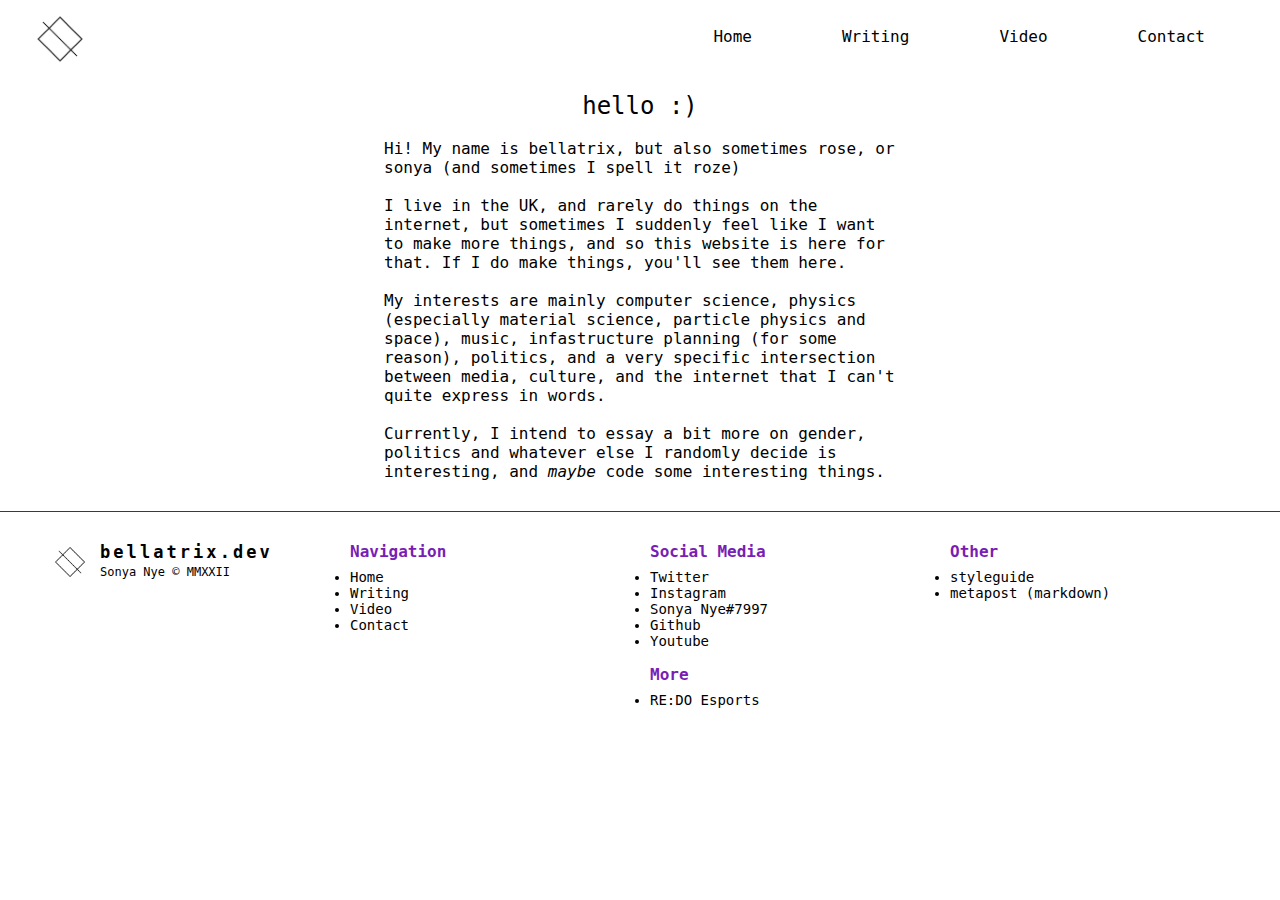
<file: index.html>
<!DOCTYPE html>
<html lang="en">

<head>
  <meta property="og:title" content="blltrx" />
  <meta property=”og:image” content=”/assets/things.png” />
  <meta property=”og:description” content=”home” />
  <meta charset="utf-8">
  <meta name="viewport" content="width=device-width" initial-scale=1.0>
  <title>Rose/Bellatrix</title>
  <link href="/style.css" rel="stylesheet"/>
  <link rel="icon" type="image/x-icon" href="/assets/Logo smol.png">
  <script src=/main.js defer></script>
</head>

<body>
  <script src = /template/header.js></script>
  <div class="center">
    <h1>hello :)</h1><br>
    <p>Hi! My name is bellatrix, but also sometimes rose, or sonya (and sometimes I spell it roze)</p><br>
    <p>I live in the UK, and rarely do things on the internet, but sometimes I suddenly feel like I want to make more things, and so this website is here for that. If I do make things, you'll see them here.</p><br>
    <p>My interests are mainly computer science, physics (especially material science, particle physics and space), music, infastructure planning (for some reason), politics, and a very specific intersection between media, culture, and the internet that I can't quite express in words.</p><br>
    <p>Currently, I intend to essay a bit more on gender, politics and whatever else I randomly decide is interesting, and <i>maybe</i> code some interesting things.</p>
  </div>
  <script src = "/template/footer.js"></script>
</body>

</html>
</file>
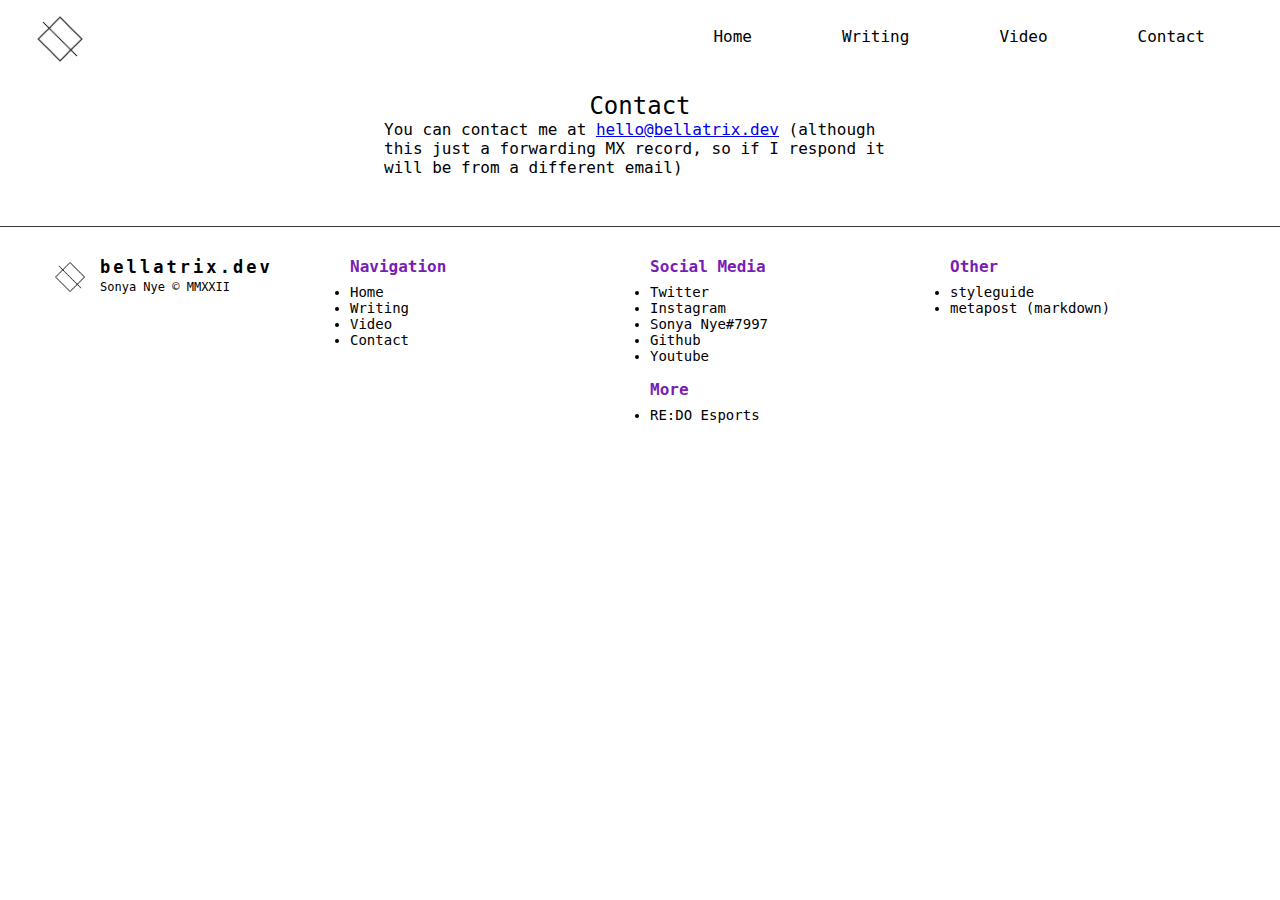
<file: c.html>
<!DOCTYPE html>
<html lang="en">

<head>
  <meta property="og:title" content="blltrx - Contact" />
  <meta property=”og:image” content=”/assets/things.png” />
  <meta property=”og:description” content="email me if you want" />
  <meta charset="utf-8">
  <meta name="viewport" content="width=device-width" initial-scale=1.0>
  <title>blltrx - Contact</title>
  <link href="/style.css" rel="stylesheet"/>
  <link rel="icon" type="image/x-icon" href="/assets/Logo smol.png">
  <script src=/main.js defer></script>
</head>

<body>
    <script src="/template/header.js"></script>

    <div class="center">
        <h1>Contact</h1>
        <p>You can contact me at <a href="mailto:hello@bellatrix.dev">hello@bellatrix.dev</a> (although this just a forwarding MX record, so if I respond it will be from a different email)</p><br>
    </div>

    <script src="/template/footer.js"></script>
</body>


</html>
</file>
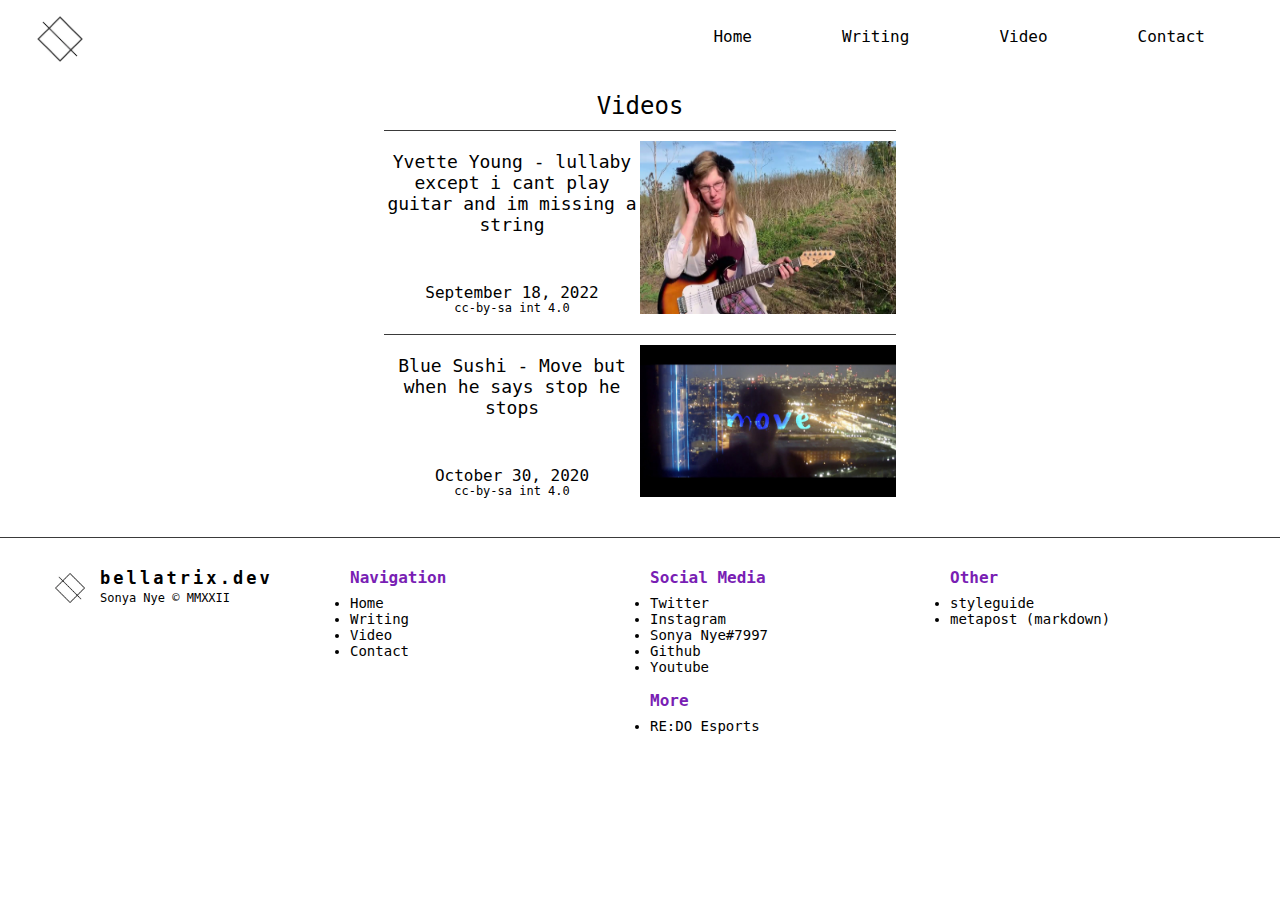
<file: v.html>
<!DOCTYPE html>
<html lang="en">

<head>
  <meta property="og:title" content="blltrx - Video" />
  <meta property=”og:image” content=”/assets/things.png” />
  <meta property=”og:description” content="video" />
  <meta charset="utf-8">
  <meta name="viewport" content="width=device-width" initial-scale=1.0>
  <title>blltrx - Video</title>
  <link href="/style.css" rel="stylesheet"/>
  <link rel="icon" type="image/x-icon" href="/assets/Logo smol.png">
  <script src=/main.js defer></script>
</head>

<body>
    <script src="/template/header.js"></script>

    <div class="center">
       <h1>Videos</h1>
       <p></p>

       <div class="wcontent"><a href="/v/1.html" class = "wcontent">
            <div class="row">
                <div class="column">
                    <h2>Yvette Young - lullaby except i cant play guitar and im missing a string</h2><br><br>
                    <p class="txtcenter">September 18, 2022</p>
                    <p class="copyright txtcenter">cc-by-sa int 4.0</p>
                </div>
                <div class="column">
                    <img src ="/assets/v1.jpg" alt="Yvette Young Lullaby (V1)" height="100%" width="100%"> <!--Thumbnail -->
                </div>
            </div>
        </a></div>

        <div class="wcontent">
        <a href="/v/4.html" class = "wcontent">
            <div class="row">
                <div class="column">
                    <h2>Blue Sushi - Move but when he says stop he stops</h2><br><br>
                    <p class="txtcenter">October 30, 2020</p>
                    <p class="copyright txtcenter">cc-by-sa int 4.0</p>
                </div>
                <div class="column">
                    <img src ="/assets/v4.jpg" alt="Blue Sushi (V4)" height="100%" width="100%"> <!--Thumbnail -->
                </div>
            </div>
        </a>
        </div>
    </div>
</div>

    <script src="/template/footer.js"></script>
</body>


</html>
</file>
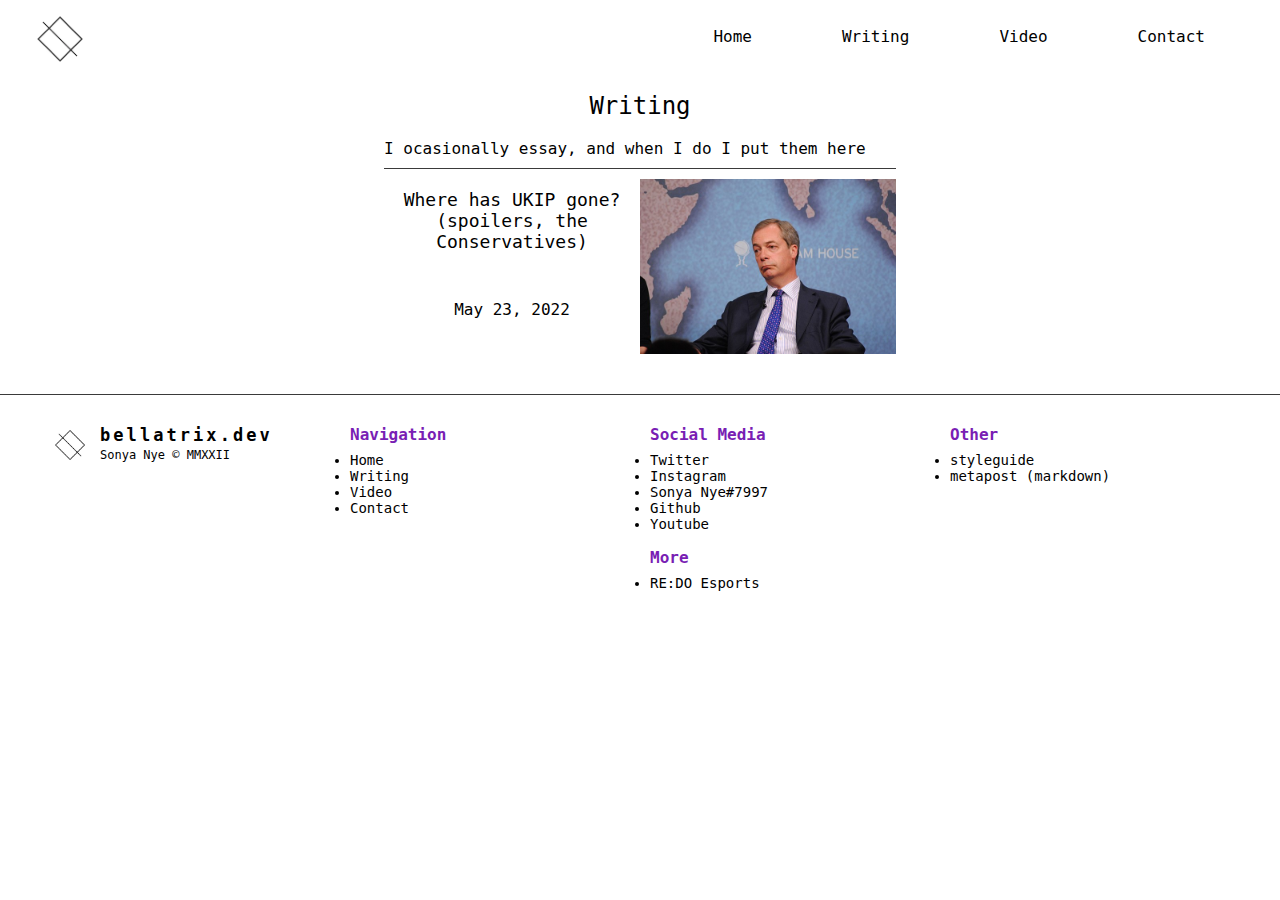
<file: w.html>
<!DOCTYPE html>
<html lang="en">

<head>
  <meta property="og:title" content="blltrx - Writing" />
  <meta property=”og:image” content=”/assets/things.png” />
  <meta property=”og:description” content=”sometimes I write” />
  <meta charset="utf-8">
  <meta name="viewport" content="width=device-width" initial-scale=1.0>
  <title>blltrx - Writing</title>
  <link href="/style.css" rel="stylesheet"/>
  <link rel="icon" type="image/x-icon" href="/assets/Logo smol.png">
  <script src=/main.js defer></script>
</head>

<body>
    <script src="/template/header.js"></script>

    <div class="center">
        <h1>Writing</h1><br>
        <p>I ocasionally essay, and when I do I put them here</p>

        <div class="wcontent">
            <a href="/w/11.html" class = "wcontent">
            <div class="row">
                <div class="column">
                    <h2>Where has UKIP gone? (spoilers, the Conservatives)</h2><br><br>
                    <p class="txtcenter">May 23, 2022</p>
                </div>
                <div class="column">
                    <img src ="/assets/w11.jpg" alt="Nigel Farage looking grumpy" height="100%" width="100%">
                </div>
            </div>
        </a>
        </div>
    </div>

    <script src="/template/footer.js"></script>
</body>


</html>
</file>
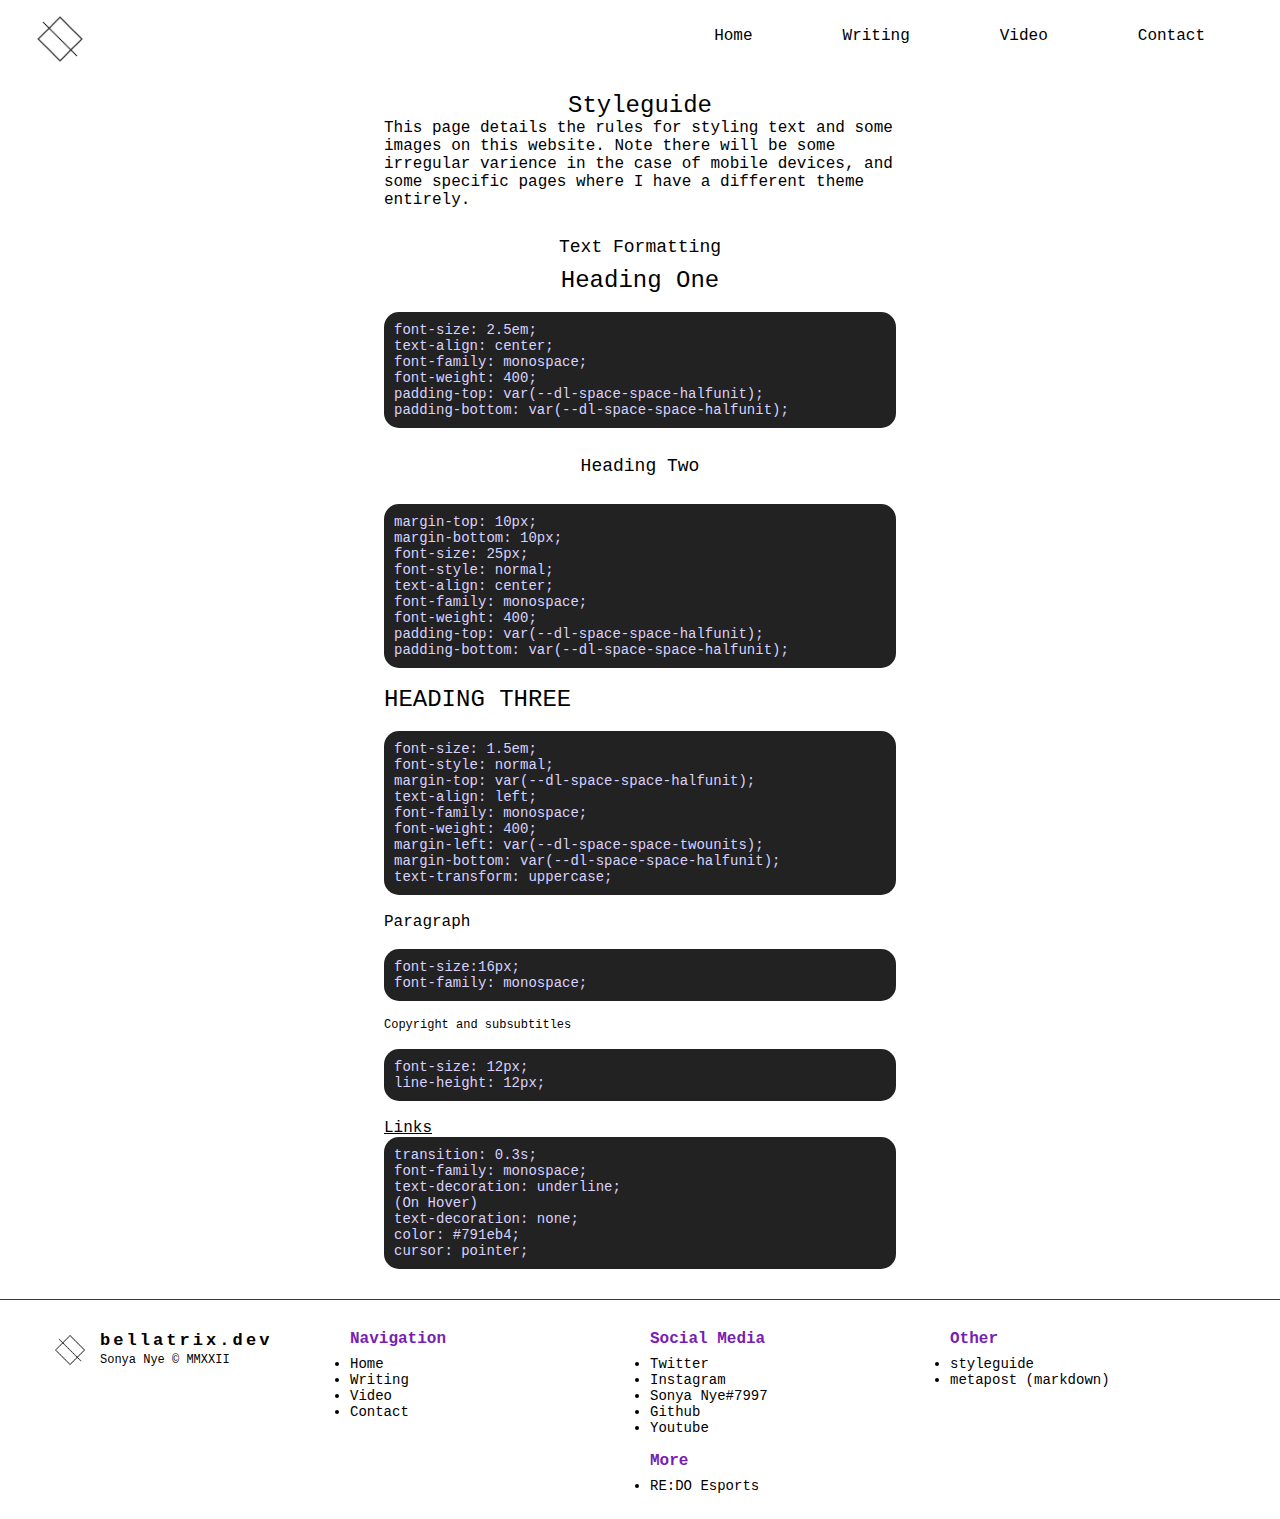
<file: other/styleguide.html>
<!DOCTYPE html>
<html lang="en">

<head>
  <meta property="og:title" content="blltrx - styleguide" />
  <meta property=”og:image” content=”/assets/things.png” />
  <meta charset="utf-8">
  <meta name="viewport" content="width=device-width" initial-scale=1.0>
  <title>Styleguide</title>
  <link href="/style.css" rel="stylesheet"/>
  <link rel="icon" type="image/x-icon" href="/assets/Logo smol.png">
  <script src=/main.js defer></script>
</head>

<body>
    <script src="/template/header.js"></script>

    <div class="center">
       <h1>Styleguide</h1>
       <p>This page details the rules for styling text and some images on this website. Note there will be some irregular varience in the case of mobile devices, and some specific pages where I have a different theme entirely.</p><br>
       <h2>Text Formatting</h2>
       <h1>Heading One</h1><br>
       <div class="code">
        font-size: 2.5em;<br>
        text-align: center;<br>
        font-family: monospace;<br>
        font-weight: 400;<br>
        padding-top: var(--dl-space-space-halfunit);<br>
        padding-bottom: var(--dl-space-space-halfunit);
       </div><br>
       <h2>Heading Two</h2><br>
       <div class="code">
        margin-top: 10px;<br>
        margin-bottom: 10px;<br>
        font-size: 25px;<br>
        font-style: normal;<br>
        text-align: center;<br>
        font-family: monospace;<br>
        font-weight: 400;<br>
        padding-top: var(--dl-space-space-halfunit);<br>
        padding-bottom: var(--dl-space-space-halfunit);<br>
       </div><br>
       <h3>Heading Three</h3><br>
       <div class="code">
        font-size: 1.5em;<br>
        font-style: normal;<br>
        margin-top: var(--dl-space-space-halfunit);<br>
        text-align: left;<br>
        font-family: monospace;<br>
        font-weight: 400;<br>
        margin-left: var(--dl-space-space-twounits);<br>
        margin-bottom: var(--dl-space-space-halfunit);<br>
        text-transform: uppercase;<br>
       </div><br>

       <p>Paragraph</p><br>
       <div class = "code"> 
        font-size:16px;<br>
        font-family: monospace;<br>
       </div><br>

       <p class = "copyright">Copyright and subsubtitles</p><br>
       <div class="code">
        font-size: 12px;<br>
        line-height: 12px;<br>
       </div><br>
       <a>Links</a><br>
       <div class="code">
          transition: 0.3s;<br>
          font-family: monospace;<br>
          text-decoration: underline;<br>
      
          (On Hover)<br>
          text-decoration: none;<br>
          color: #791eb4;<br>
          cursor: pointer;<br>
       </div>

    </div>

    <script src="/template/footer.js"></script>
</body>


</html>
</file>
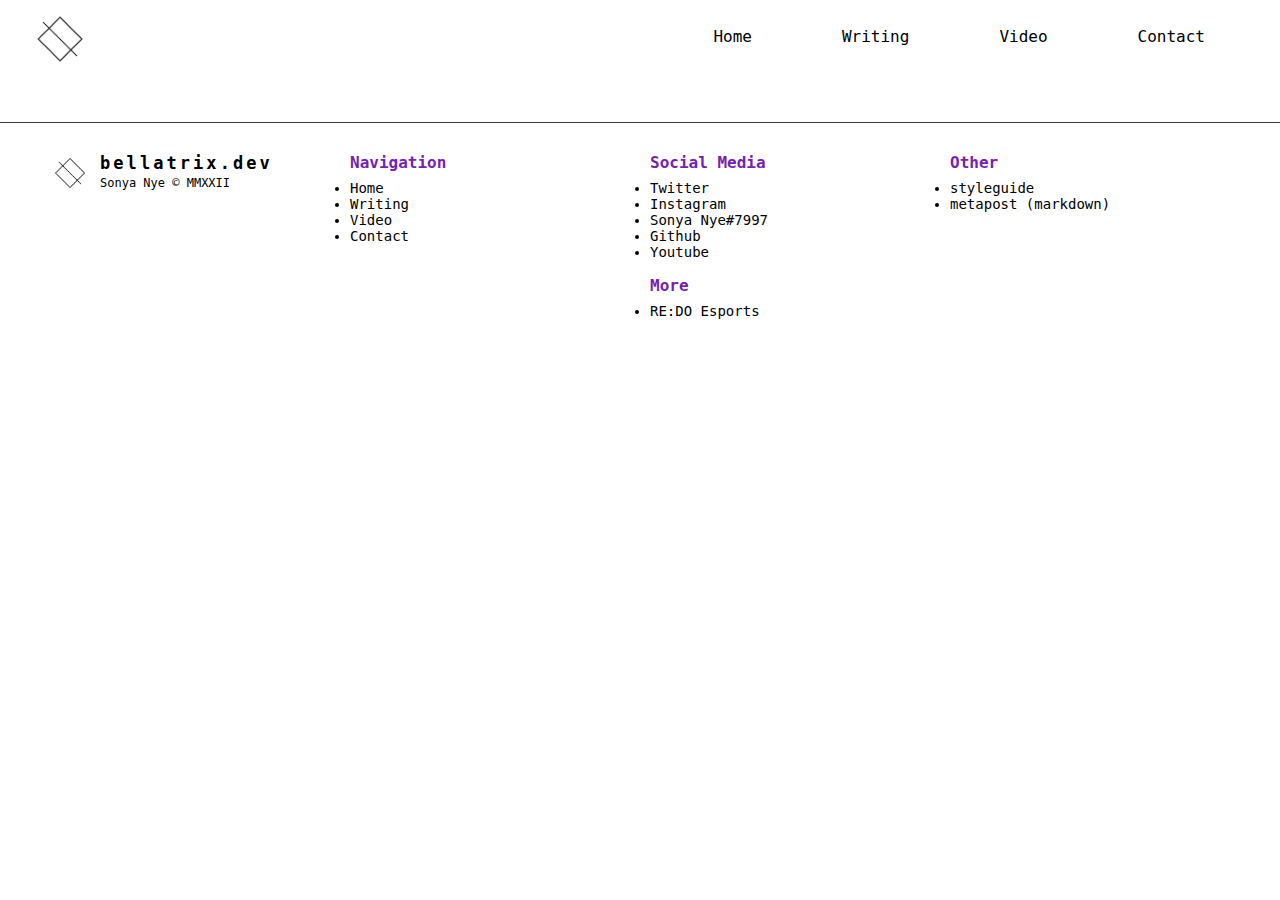
<file: template/template.html>
<!-- This document is entirely for development purposes, its just a thing for me to type in sorry -->
<!DOCTYPE html>
<html lang="en">

<head>
  <meta property="og:title" content="blltrx" />
  <meta property=”og:image” content=”/assets/things.png” />
  <meta property=”og:description” content=”home” />
  <meta charset="utf-8">
  <meta name="viewport" content="width=device-width" initial-scale=1.0>
  <title>Rose/Bellatrix</title>
  <link href="/style.css" rel="stylesheet"/>
  <link rel="icon" type="image/x-icon" href="/assets/Logo smol.png">
  <script src=/main.js defer></script>
</head>

<body>
    <script src="/template/header.js"></script>

    <div class="center">
       <!--type here!-->
    </div>

    <script src="/template/footer.js"></script>
</body>


</html>
</file>
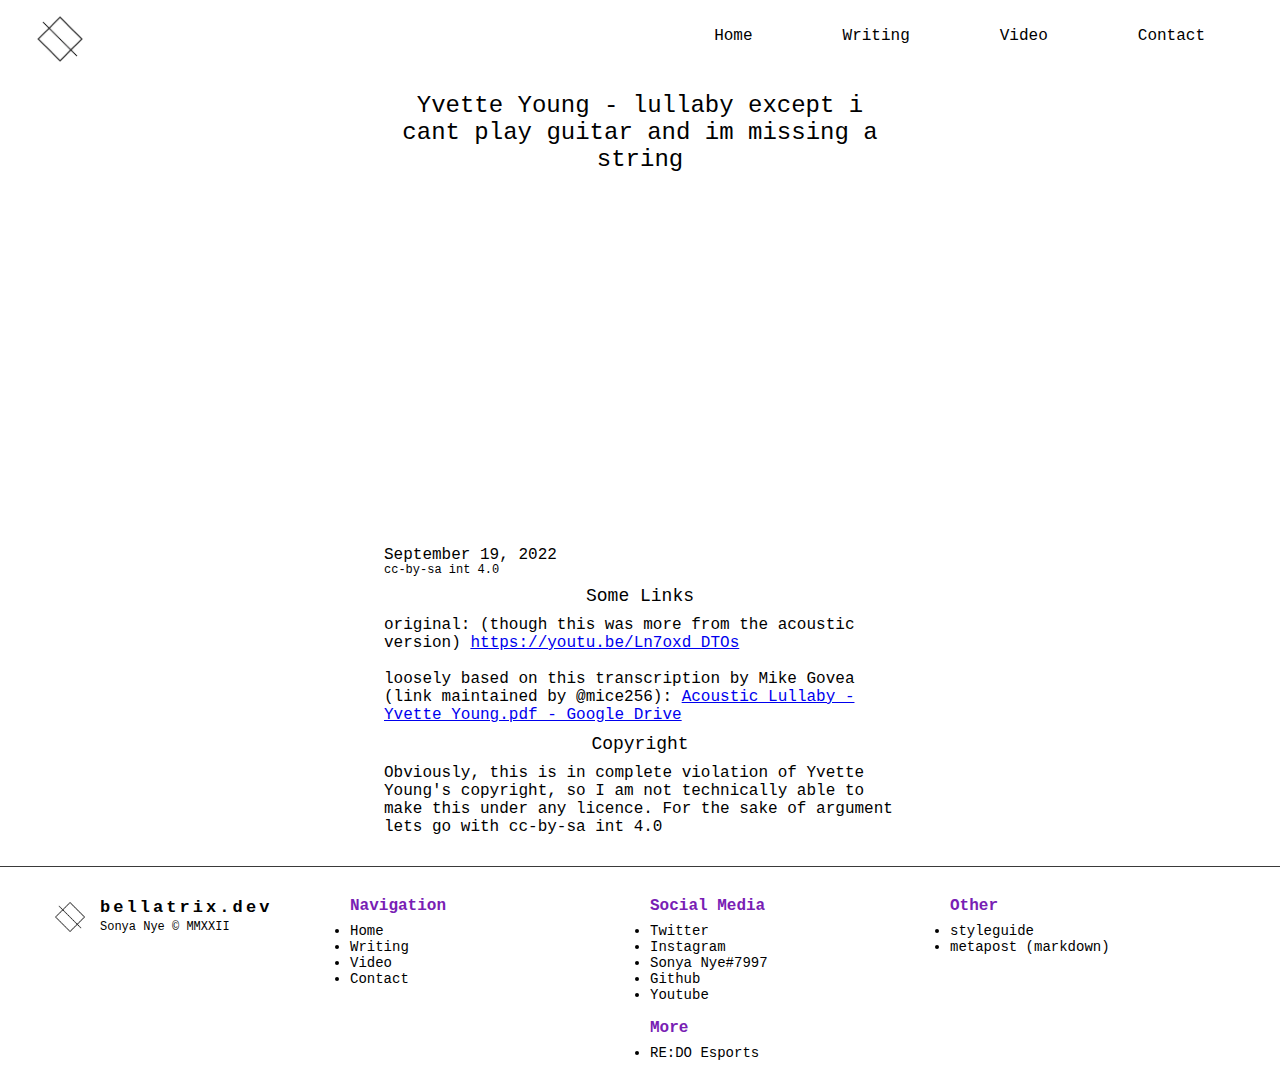
<file: v/1.html>
<!DOCTYPE html>
<html lang="en">

<head>
  <meta property="og:title" content="blltrx - Yvette Young - lullaby except i cant play guitar and im missing a string" />
  <meta property=”og:image” content=”/assets/v1.jpg” /> <!--Thumnail goes here-->
  <meta charset="utf-8">
  <meta name="viewport" content="width=device-width" initial-scale=1.0>
  <title>blltrx - Yvette Young - lullaby except i cant play guitar and im missing a string</title>
  <link href="/style.css" rel="stylesheet"/>
  <link rel="icon" type="image/x-icon" href="/assets/Logo smol.png">
  <script src=/main.js defer></script>
</head>

<body>
    <script src="/template/header.js"></script>

    <div class="center">
       <h1>Yvette Young - lullaby except i cant play guitar and im missing a string</h1><br>
       <iframe width="100%" height="350px" src="https://www.youtube.com/embed/ddR0S2Dh5WI" title="YouTube video player" frameborder="0" allow="accelerometer; clipboard-write; encrypted-media; gyroscope; picture-in-picture" allowfullscreen></iframe><br>
       <p>September 19, 2022</p>
       <p class = "copyright">cc-by-sa int 4.0</p>
       <h2>Some Links</h2>
       original: (though this was more from the acoustic version)
    <a href = "https://youtu.be/Ln7oxd_DTOs">https://youtu.be/Ln7oxd_DTOs</a><br><br>
    loosely based on this transcription by Mike Govea (link maintained by @mice256): <a href = "https://drive.google.com/file/d/1SB6OpvtlD9kSs8RiolqMiYGUPxSjdl_J/view">Acoustic Lullaby - Yvette Young.pdf - Google Drive</a><br>
    <h2>Copyright</h2>
    Obviously, this is in complete violation of Yvette Young's copyright, so I am not technically able to make this under any licence. For the sake of argument lets go with cc-by-sa int 4.0
    </div>

    <script src="/template/footer.js"></script>
</body>


</html>
</file>
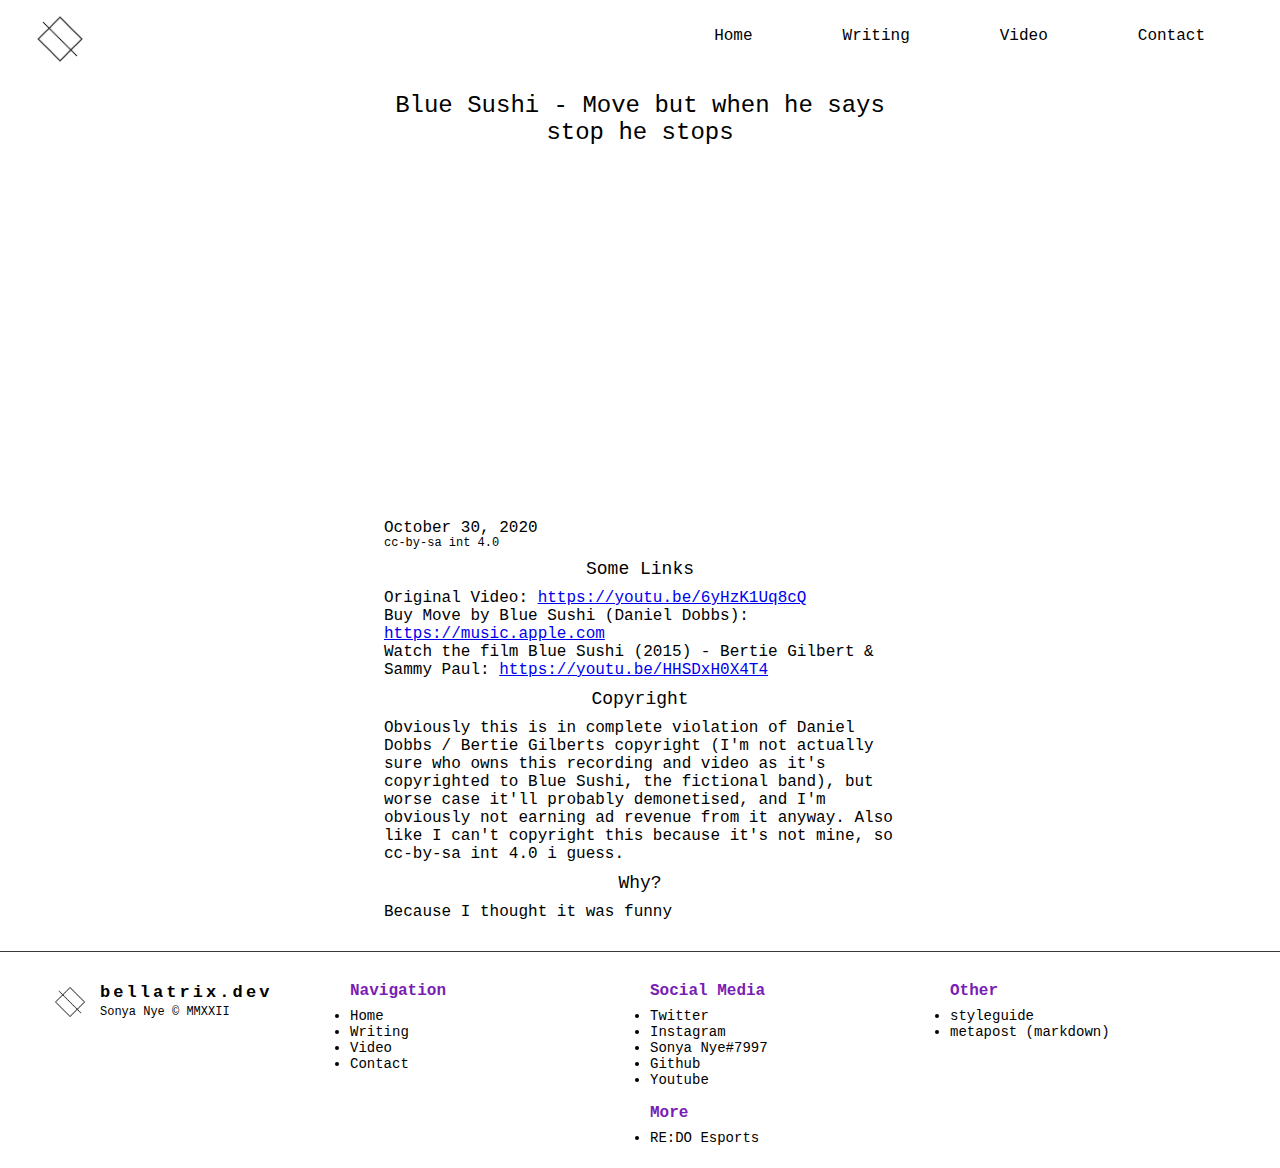
<file: v/4.html>
<!DOCTYPE html>
<html lang="en">

<head>
  <meta property="og:title" content="blltrx - Blue Sushi - Move but when he says stop he stops" />
  <meta property=”og:image” content=”/assets/v4.jpg /> <!--Thumnail goes here-->
  <meta charset="utf-8">
  <meta name="viewport" content="width=device-width" initial-scale=1.0>
  <title>blltrx - Blue Sushi - Move but when he says stop he stops</title>
  <link href="/style.css" rel="stylesheet"/>
  <link rel="icon" type="image/x-icon" href="/assets/Logo smol.png">
  <script src=/main.js defer></script>
</head>

<body>
    <script src="/template/header.js"></script>

    <div class="center">
       <h1>Blue Sushi - Move but when he says stop he stops</h1><br>
       <iframe width="100%" height="350px" src="https://www.youtube.com/embed/VBIsx5d7aok" title="YouTube video player" frameborder="0" allow="accelerometer; clipboard-write; encrypted-media; gyroscope; picture-in-picture" allowfullscreen></iframe><br>
       <p>October 30, 2020</p>
       <p class = "copyright">cc-by-sa int 4.0</p>
       <h2>Some Links</h2>
       <p>
        Original Video: <a href="https://youtu.be/6yHzK1Uq8cQ">https://youtu.be/6yHzK1Uq8cQ</a><br>
        Buy Move by Blue Sushi (Daniel Dobbs): <a href="https://music.apple.com/gb/album/blue-sushi-the-soundtrack-ep/1041866149">https://music.apple.com</a><br>
        Watch the film Blue Sushi (2015) - Bertie Gilbert & Sammy Paul: <a href="https://youtu.be/HHSDxH0X4T4">https://youtu.be/HHSDxH0X4T4</a><br>
      </p>
        <h2>Copyright</h2>
        <p>
        Obviously this is in complete violation of Daniel Dobbs / Bertie Gilberts copyright (I'm
        not actually sure who owns this recording and video as it's copyrighted to Blue Sushi,
        the fictional band), but worse case it'll probably demonetised, and I'm obviously not
        earning ad revenue from it anyway. Also like I can't copyright this because it's not mine,
        so cc-by-sa int 4.0 i guess.
        <h2>Why?</h2>
        <p></p>
        Because I thought it was funny</p>
    </div>

    <script src="/template/footer.js"></script>
</body>


</html>
</file>
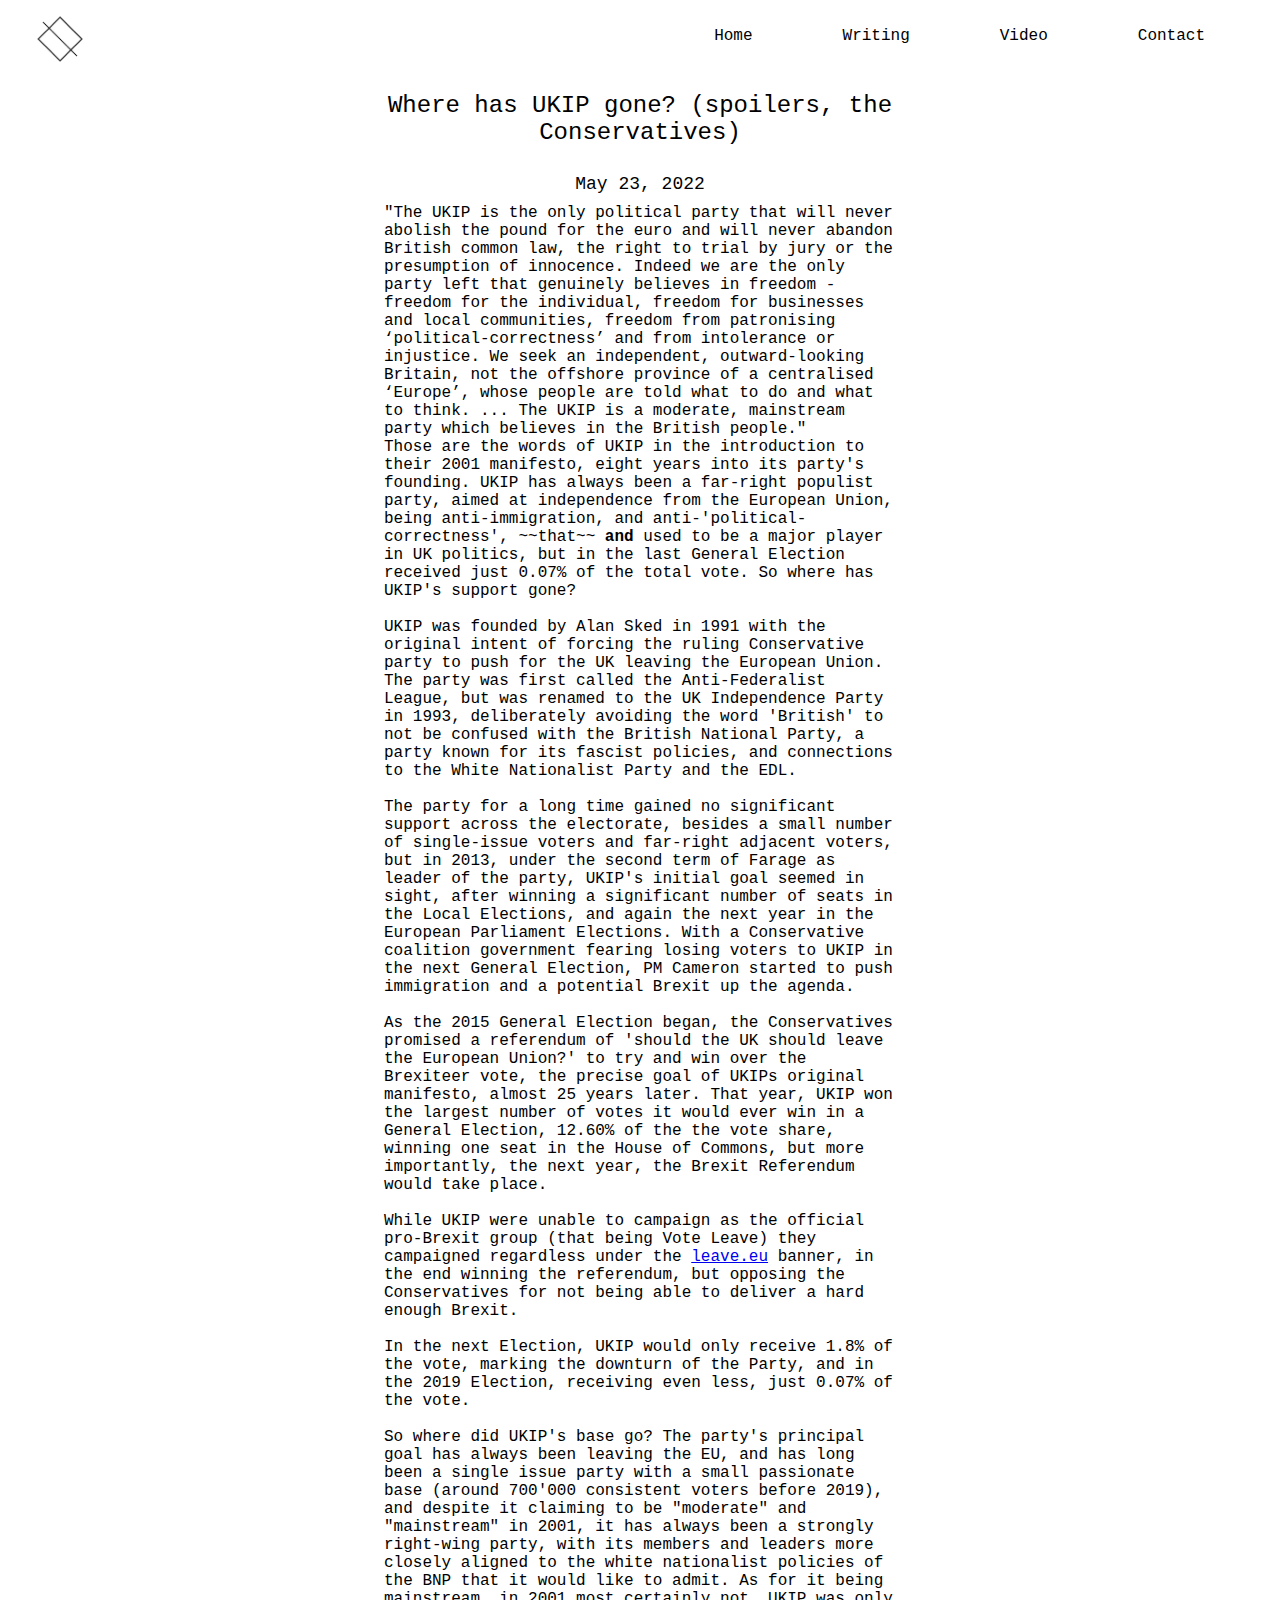
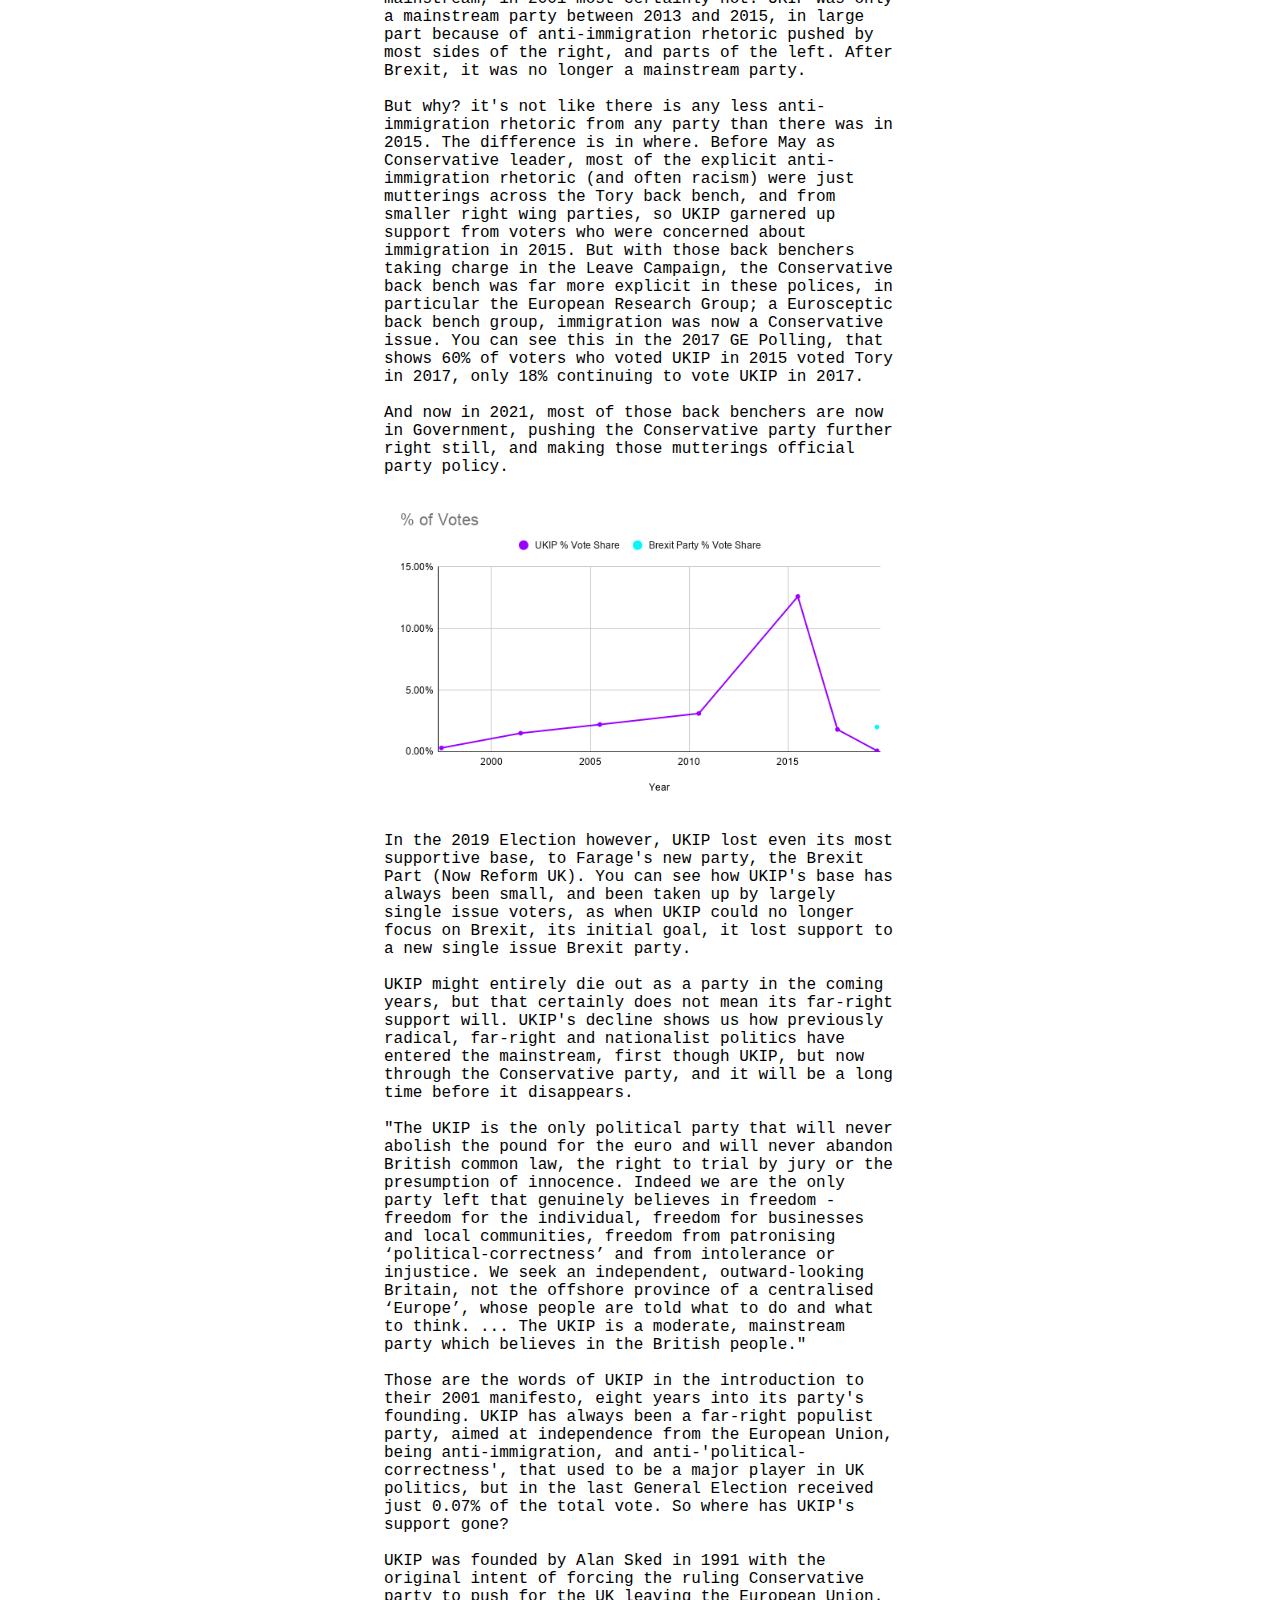
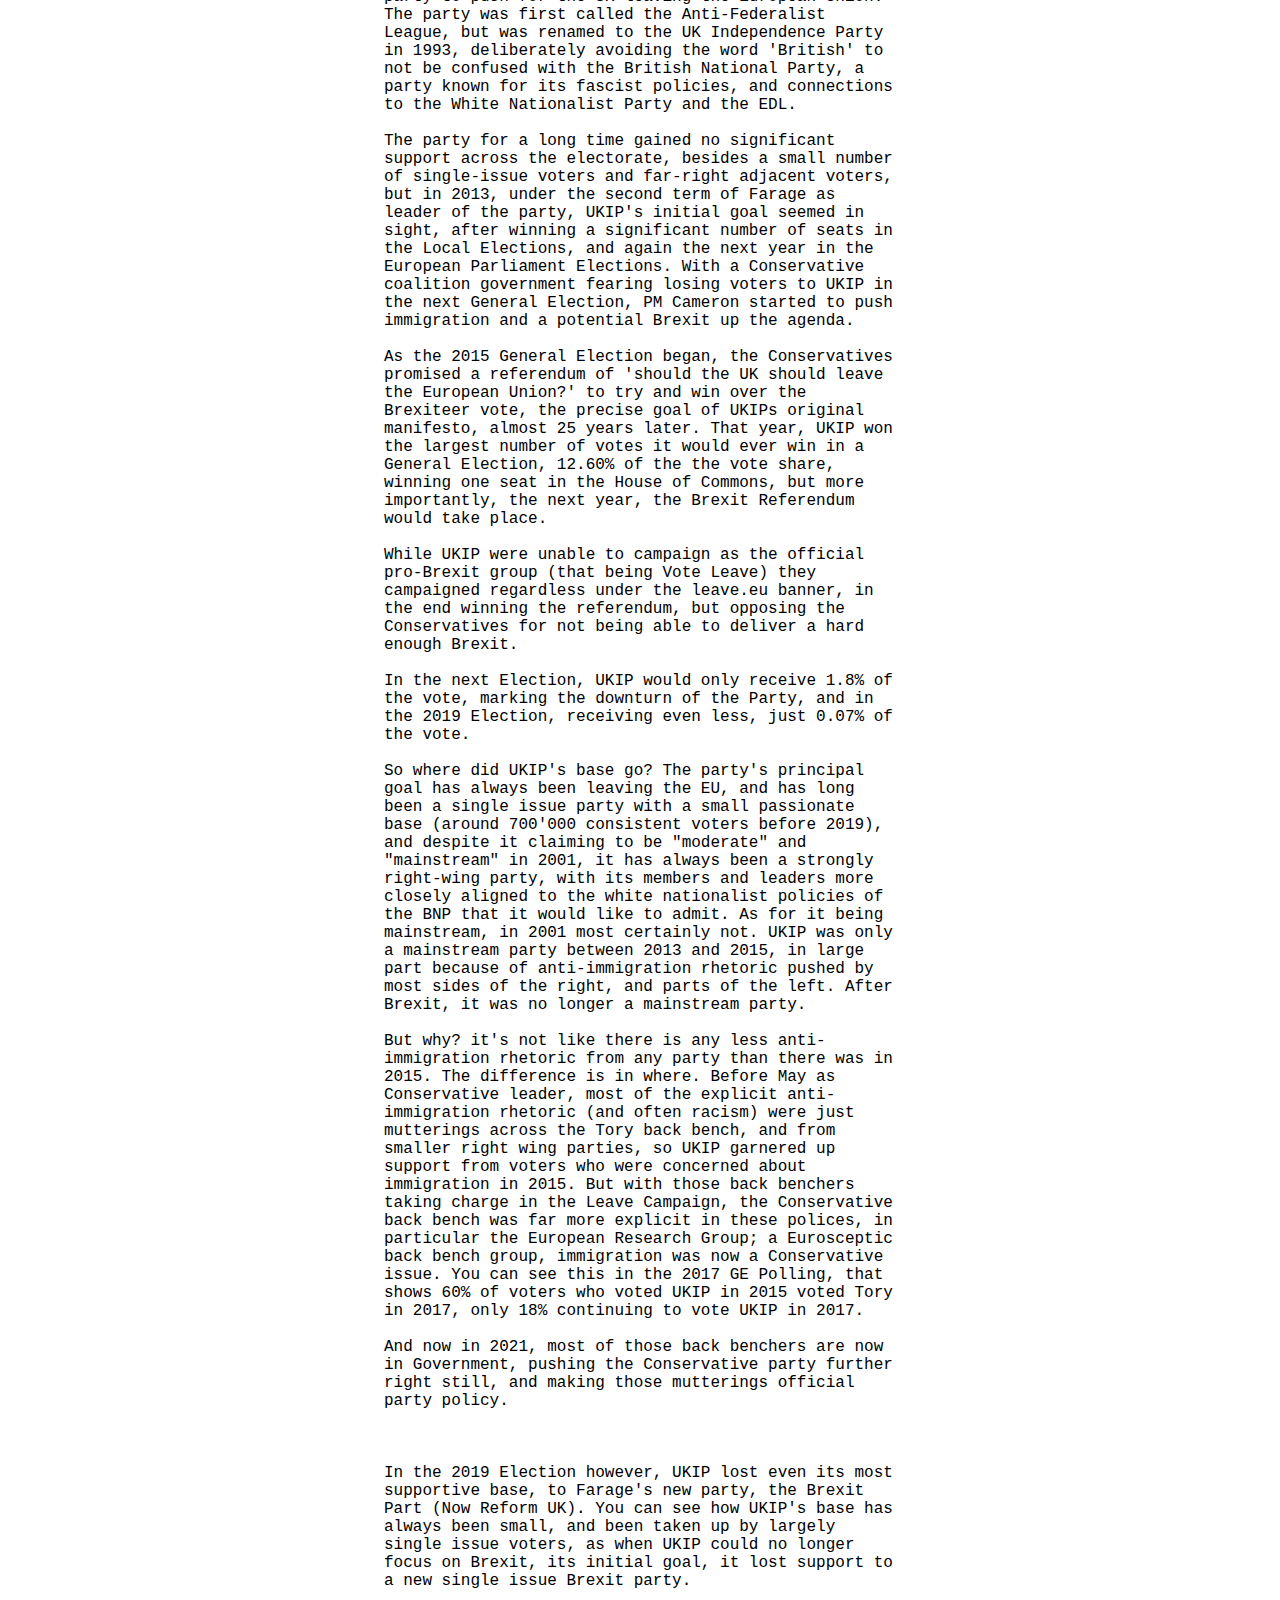
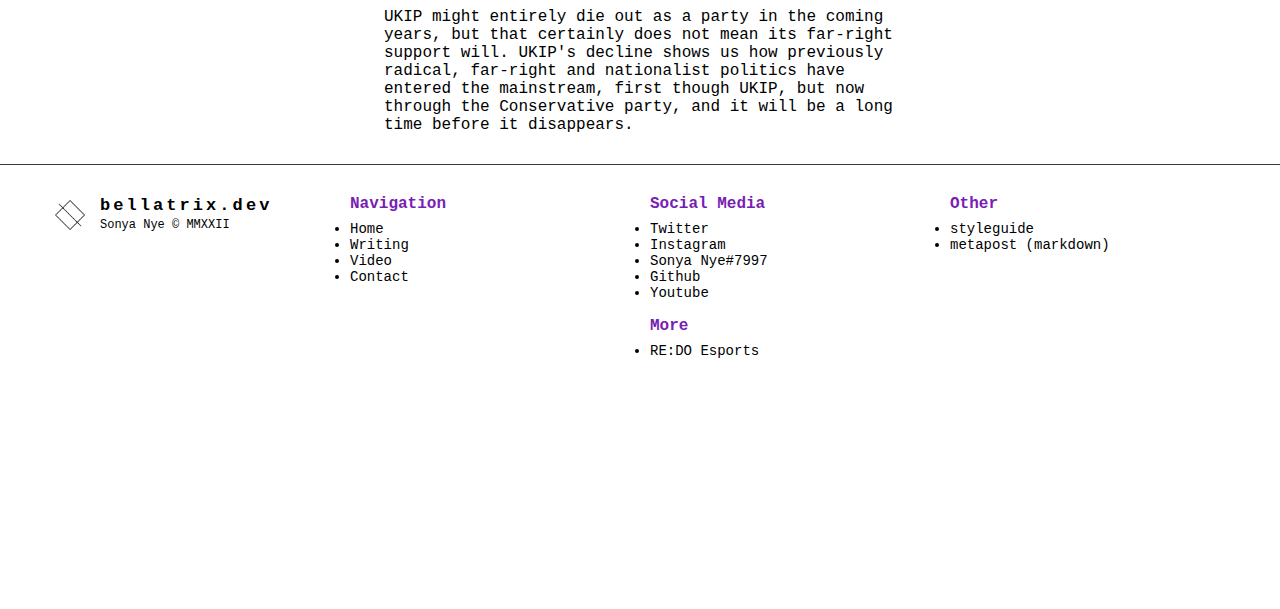
<file: w/11.html>
<!DOCTYPE html>
<html lang="en">

<head>
    <meta property="og:title" content="blltrx - Where has UKIP gone? (spoilers, the Conservatives)" />
    <meta property=”og:image” content=”/assets/things.png” />
    <meta property=”og:description” content=”Didn't they kind of just disappear?” />
  <meta charset="utf-8">
  <meta name="viewport" content="width=device-width" initial-scale=1.0>
  <title>Where has UKIP gone?</title>
  <link href="/style.css" rel="stylesheet"/>
  <link rel="icon" type="image/x-icon" href="/assets/Logo smol.png">
  <script src=/main.js defer></script>
</head>

<body>
    <script src="/template/header.js"></script>

    <div class="center">
    <h1>Where has UKIP gone? (spoilers, the Conservatives)</h1><br>
    <h2>May 23, 2022</h2>
    <p>

        "The UKIP is the only political party that will never abolish the pound for the euro and will never abandon British common law, the right to trial by jury or the presumption of innocence. Indeed we are the only party left that genuinely believes in freedom - freedom for the individual, freedom for businesses and local communities, freedom from patronising ‘political-correctness’ and from intolerance or injustice. We seek an independent, outward-looking Britain, not the offshore province of a centralised ‘Europe’, whose people are told what to do and what to think. ... The UKIP is a moderate, mainstream party which believes in the British people."
        <br>Those are the words of UKIP in the introduction to their 2001 manifesto, eight years into its party's founding. UKIP has always been a far-right populist party, aimed at independence from the European Union, being anti-immigration, and anti-'political-correctness', ~~that~~ <b>and</b> used to be a major player in UK politics, but in the last General Election received just 0.07% of the total vote. So where has UKIP's support gone?
        <br>
        <br>UKIP was founded by Alan Sked in 1991 with the original intent of forcing the ruling Conservative party to push for the UK leaving the European Union. The party was first called the Anti-Federalist League, but was renamed to the UK Independence Party in 1993, deliberately avoiding the word 'British' to not be confused with the British National Party, a party known for its fascist policies, and connections to the White Nationalist Party and the EDL.
        <br>
        <br>The party for a long time gained no significant support across the electorate, besides a small number of single-issue voters and far-right adjacent voters, but in 2013, under the second term of Farage as leader of the party, UKIP's initial goal seemed in sight, after winning a significant number of seats in the Local Elections, and again the next year in the European Parliament Elections. With a Conservative coalition government fearing losing voters to UKIP in the next General Election, PM Cameron started to push immigration and a potential Brexit up the agenda.
        <br>
        <br>As the 2015 General Election began, the Conservatives promised a referendum of 'should the UK should leave the European Union?' to try and win over the Brexiteer vote, the precise goal of UKIPs original manifesto, almost 25 years later. That year, UKIP won the largest number of votes it would ever win in a General Election, 12.60% of the the vote share, winning one seat in the House of Commons, but more importantly, the next year, the Brexit Referendum would take place.
        <br>
        <br>While UKIP were unable to campaign as the official pro-Brexit group (that being Vote Leave) they campaigned regardless under the <a href="http://leave.eu">leave.eu</a> banner, in the end winning the referendum, but opposing the Conservatives for not being able to deliver a hard enough Brexit.
        <br>
        <br>In the next Election, UKIP would only receive 1.8% of the vote, marking the downturn of the Party, and in the 2019 Election, receiving even less, just 0.07% of the vote.
        <br>
        <br>So where did UKIP's base go? The party's principal goal has always been leaving the EU, and has long been a single issue party with a small passionate base (around 700'000 consistent voters before 2019), and despite it claiming to be "moderate" and "mainstream" in 2001, it has always been a strongly right-wing party, with its members and leaders more closely aligned to the white nationalist policies of the BNP that it would like to admit. As for it being mainstream, in 2001 most certainly not. UKIP was only a mainstream party between 2013 and 2015, in large part because of anti-immigration rhetoric pushed by most sides of the right, and parts of the left. After Brexit, it was no longer a mainstream party.
        <br>
        <br>But why? it's not like there is any less anti-immigration rhetoric from any party than there was in 2015. The difference is in where. Before May as Conservative leader, most of the explicit anti-immigration rhetoric (and often racism) were just mutterings across the Tory back bench, and from smaller right wing parties, so UKIP garnered up support from voters who were concerned about immigration in 2015. But with those back benchers taking charge in the Leave Campaign, the Conservative back bench was far more explicit in these polices, in particular the European Research Group; a Eurosceptic back bench group, immigration was now a Conservative issue. You can see this in the 2017 GE Polling, that shows 60% of voters who voted UKIP in 2015 voted Tory in 2017, only 18% continuing to vote UKIP in 2017.
        <br>
        <br>And now in 2021, most of those back benchers are now in Government, pushing the Conservative party further right still, and making those mutterings official party policy.
        <br>
        <br><img src="/assets/w11b.png" width = "100%" alt="Graph showing UKIP votes peaking in 2015, then falling">
        <br>
        <br>In the 2019 Election however, UKIP lost even its most supportive base, to Farage's new party, the Brexit Part (Now Reform UK). You can see how UKIP's base has always been small, and been taken up by largely single issue voters, as when UKIP could no longer focus on Brexit, its initial goal, it lost support to a new single issue Brexit party.
        <br>
        <br>UKIP might entirely die out as a party in the coming years, but that certainly does not mean its far-right support will. UKIP's decline shows us how previously radical, far-right and nationalist politics have entered the mainstream, first though UKIP, but now through the Conservative party, and it will be a long time before it disappears.
        <br>
        <br>"The UKIP is the only political party that will never abolish the pound for the euro and will never abandon British common law, the right to trial by jury or the presumption of innocence. Indeed we are the only party left that genuinely believes in freedom - freedom for the individual, freedom for businesses and local communities, freedom from patronising ‘political-correctness’ and from intolerance or injustice. We seek an independent, outward-looking Britain, not the offshore province of a centralised ‘Europe’, whose people are told what to do and what to think. ... The UKIP is a moderate, mainstream party which believes in the British people."
        <br>
        <br>Those are the words of UKIP in the introduction to their 2001 manifesto, eight years into its party's founding. UKIP has always been a far-right populist party, aimed at independence from the European Union, being anti-immigration, and anti-'political-correctness', that used to be a major player in UK politics, but in the last General Election received just 0.07% of the total vote. So where has UKIP's support gone?
        <br>
        <br>UKIP was founded by Alan Sked in 1991 with the original intent of forcing the ruling Conservative party to push for the UK leaving the European Union. The party was first called the Anti-Federalist League, but was renamed to the UK Independence Party in 1993, deliberately avoiding the word 'British' to not be confused with the British National Party, a party known for its fascist policies, and connections to the White Nationalist Party and the EDL.
        <br>
        <br>The party for a long time gained no significant support across the electorate, besides a small number of single-issue voters and far-right adjacent voters, but in 2013, under the second term of Farage as leader of the party, UKIP's initial goal seemed in sight, after winning a significant number of seats in the Local Elections, and again the next year in the European Parliament Elections. With a Conservative coalition government fearing losing voters to UKIP in the next General Election, PM Cameron started to push immigration and a potential Brexit up the agenda.
        <br>
        <br>As the 2015 General Election began, the Conservatives promised a referendum of 'should the UK should leave the European Union?' to try and win over the Brexiteer vote, the precise goal of UKIPs original manifesto, almost 25 years later. That year, UKIP won the largest number of votes it would ever win in a General Election, 12.60% of the the vote share, winning one seat in the House of Commons, but more importantly, the next year, the Brexit Referendum would take place.
        <br>
        <br>While UKIP were unable to campaign as the official pro-Brexit group (that being Vote Leave) they campaigned regardless under the leave.eu banner, in the end winning the referendum, but opposing the Conservatives for not being able to deliver a hard enough Brexit.
        <br>
        <br>In the next Election, UKIP would only receive 1.8% of the vote, marking the downturn of the Party, and in the 2019 Election, receiving even less, just 0.07% of the vote.
        <br>
        <br>So where did UKIP's base go? The party's principal goal has always been leaving the EU, and has long been a single issue party with a small passionate base (around 700'000 consistent voters before 2019), and despite it claiming to be "moderate" and "mainstream" in 2001, it has always been a strongly right-wing party, with its members and leaders more closely aligned to the white nationalist policies of the BNP that it would like to admit. As for it being mainstream, in 2001 most certainly not. UKIP was only a mainstream party between 2013 and 2015, in large part because of anti-immigration rhetoric pushed by most sides of the right, and parts of the left. After Brexit, it was no longer a mainstream party.
        <br>
        <br>But why? it's not like there is any less anti-immigration rhetoric from any party than there was in 2015. The difference is in where. Before May as Conservative leader, most of the explicit anti-immigration rhetoric (and often racism) were just mutterings across the Tory back bench, and from smaller right wing parties, so UKIP garnered up support from voters who were concerned about immigration in 2015. But with those back benchers taking charge in the Leave Campaign, the Conservative back bench was far more explicit in these polices, in particular the European Research Group; a Eurosceptic back bench group, immigration was now a Conservative issue. You can see this in the 2017 GE Polling, that shows 60% of voters who voted UKIP in 2015 voted Tory in 2017, only 18% continuing to vote UKIP in 2017.
        <br>
        <br>And now in 2021, most of those back benchers are now in Government, pushing the Conservative party further right still, and making those mutterings official party policy.
        <br>
        <br>
        <br>
        <br>In the 2019 Election however, UKIP lost even its most supportive base, to Farage's new party, the Brexit Part (Now Reform UK). You can see how UKIP's base has always been small, and been taken up by largely single issue voters, as when UKIP could no longer focus on Brexit, its initial goal, it lost support to a new single issue Brexit party.
        <br>
        <br>UKIP might entirely die out as a party in the coming years, but that certainly does not mean its far-right support will. UKIP's decline shows us how previously radical, far-right and nationalist politics have entered the mainstream, first though UKIP, but now through the Conservative party, and it will be a long time before it disappears.
        
    </p>
    </div>

    <script src="/template/footer.js"></script>
</body>


</html>
</file>
<file: style.css>
body{
  padding-top: 0px;
  font-size:16px;
 } 
 .txtcenter {
  text-align: center;
 }

 .center {
  padding-left:  15%;
  padding-right:15%;
 }
 
@media only screen and (min-width: 800px) {
 .center {
  padding-left:30%;
  padding-right:30%;
 }
}
  .code {
    font-size: 14px;
    background-color: #222222;
    color: #d8d2ff;
    padding: 10px;
    border-radius: 15px;
    -moz-border-radius: 15px;
  }
  h1 {
    font-size: 2.5em;
    text-align: center;
    font-family: monospace;
    font-weight: 400;
    padding-top: var(--dl-space-space-halfunit);
    padding-bottom: var(--dl-space-space-halfunit);
  }
  h2 {
    margin-top: 10px;
    margin-bottom: 10px;
    font-size: 25px;
    font-style: normal;
    text-align: center;
    font-family: monospace;
    font-weight: 400;
    padding-top: var(--dl-space-space-halfunit);
    padding-bottom: var(--dl-space-space-halfunit);
  }
  @media only screen and (min-width: 600px) {
    h1 {
      font-size: 1.5em;
    }
    h2 {
      font-size: 18px;
    }
   }
  h3 {
    font-size: 1.5em;
    font-style: normal;
    margin-top: var(--dl-space-space-halfunit);
    text-align: left;
    font-family: monospace;
    font-weight: 400;
    margin-left: var(--dl-space-space-twounits);
    margin-bottom: var(--dl-space-space-halfunit);
    text-transform: uppercase;
  }
  h4 {
    color: #791eb4;
    font-style: normal;
    text-align: left;
    font-family: monospace;
    font-weight: 400;
    padding-top: var(--dl-space-space-halfunit);
    padding-bottom: var(--dl-space-space-halfunit);
    text-transform: uppercase;
  }
  h5 {
    font-size: 1.3em;
    font-style: normal;
    text-align: left;
    font-family: monospace;
    font-weight: 400;
  }

  a  {
    transition: 0.3s;
    font-family: monospace;
    text-decoration: underline;
  }

  a:hover {
    text-decoration: none;
    color: #791eb4;
    cursor: pointer;
  }
  
  blockquote {
    font-size: 18px;
    font-family: monospace;
    padding-left: var(--dl-space-space-oneandhalfunits);
  } 

* {
  padding: 0px;
  margin: 0px;
  transition: 0.5 s;
  font-family: monospace;
}
nav {
  display: flex;
  justify-content: space-between;
  align-items: center;
  padding: 0px 30px;
  padding-bottom: 20px;
  background-color: rgb(255, 255, 255);
  color: rgba(0, 0, 0, 0.866);
  height: 8vh;
}
nav .links {
  display: flex;
}
.links p {
  padding: 10px;
}
#mobile-menu-btn {
  display: none;
}
.mobile-menu {
  color: rgba(255, 255, 255, 0.903);
  display: none;
  position: absolute;
  height: 40vh;
  width: 100vw;
  background-color: rgb(27, 27, 27);
}

@media (max-width: 600px) {
  #mobile-menu-btn {
    display: block;
  }
  nav a {
    display: none;
  }
  .mobile-menu {
    display: none;
    flex-direction: column;
    justify-content: space-around;
    align-items: center;
    z-index: 100;
  }
}

.headlogo {
  padding-top: 10px;
  width: 60px;
  height: 60px;
}

.headlink {
  color:black;
  padding-right: 5vh;
  padding-left: 5vh;
  font-family: monospace;
  text-decoration: None;
}

.headlinkm {
  color:rgb(255, 255, 255);
  padding-right: 5vh;
  padding-left: 5vh;
  font-family: monospace;
  text-decoration: None;
}

.footer {
  display: block;
  position: relative;
  background: #ffffff;
  text-decoration: none;
  font-family: monospace;
  margin-top:30px;
  padding-top:30px;
  padding-left: 50px;
  padding-right: 50px;
  border-top: 1px solid rgb(58, 58, 58);
}
.footer-start {
  display: flex;
  position: relative;
  align-items: center;
  justify-content: space-between;
  max-width: 1280px;
  width: 90%;
  margin: auto;
  padding: 80px 100px;
  background: #ffffff;
  border-radius: 15px;
}
.start-learning {
  position: absolute;
  left: 0;
  right: 0;
  top: -150px;
}
.footer .inner {
  display: flex;
  align-items: self-start;
  justify-content: space-between;
  column-gap: 20px;
  row-gap: 20px;
  max-width: 1180px;
  margin: auto;
  text-align: left;
}
.main-logo {
  position: relative;
  display: flex;
  align-items: center;
  text-decoration: none;
}
.main-logo .logo {
  display: inline-block;
  width: 40px;
  height: 40px;
  margin-right: 10px;
}
.main-logo .logo > img {
  display: block;
  width: 100%;
  min-width: 40px;
}
.logo-info {
  text-align: left;
  line-height: 20px;
}
.text {
  font-size: 17px;
  line-height: 17px;
  color: rgb(0, 0, 0);
  letter-spacing: .18em;
  font-weight: 600;
}
.copyright {
  color: rgb(0, 0, 0);
  font-size: 12px;
  line-height: 12px;
}
.footer .column {
  width: 100%;
  font-size: 14px;
  text-align: left;


}
.footer .column .column-title {
  font-weight: 700;
  font-size: 16px;
  margin-bottom: 0.5em;
  font-family: monospace;
  color: #791eb4;
}
.footer .column .column-title:not(:first-child) {
  margin-top: 1em;
  text-decoration: none;
}
.illustration {
  left: 8%;
  position: absolute;
  top: -28px;
}
a.button {
  display: inline-flex;
  position: relative;
  height: 60px;
  margin-right: 20px;
  flex-direction: row;
  align-items: center;
  overflow: hidden;
  background: #fff;
  color: #705df2;
  border-radius: 36px;
  font-size: 16px;
  font-weight: 700;
  padding: 0 30px;
  text-decoration: none;
  box-shadow: 0px 24px 74px rgb(60 0 189 / 20%);
}
.section-title {
  font-size: 44px;
  font-weight: 700;
  color: #fff;
}
.section-sub-heading {
  font-size: 22px;
  font-weight: 400;
  color: #fff;
}
.section-sub-heading span {
  opacity: 0.6;
}
.section-sub-heading strong {
  font-weight: 600;
}
@media only screen and (max-width: 990px) and (min-width: 200px) {
  body {
      height: 200vh;
      overflow-y: scroll;
      overflow-x: hidden;
  }
  .footer .inner {
      display: grid;
      grid-template-columns: repeat(auto-fit, minmax(200px, 1fr));
  }
  .start-learning {
      position: unset;
  }
  .footer-start {
      width: 100%;
      display: block;
      padding: 30px 20px;
      margin: 30px 0;
  }
  .section-title {
      font-size: 30px;
  }
  .section-sub-heading {
      font-size: 18px;
  }
  a.button {
      height: 50px;
      margin-top: 10px;
  }
  .column.is-logo {
      order: 4;
  }
}

 .footlink{
  text-decoration: none;
  color: black;
  font-family: monospace;
 }
 .footlink:hover {
  text-decoration: underline;
 }

 .monospaced{
  font-family: monospace;
 }

 .row {
  display: flex;
  flex-wrap: wrap;
}

.column {
  flex: 50%;
}

@media screen and (max-width: 600px) {
  .column {
    width: 100%;
    flex:100%
  }
}

.wcontent{
  margin-top:10px;
  padding-top: 10px;
  border-top:1px solid rgb(58, 58, 58);
  margin-bottom:10px;
  padding-bottom: 10px;
  text-decoration: none;
  color: black;
}

.wcontent .a {
  text-decoration: none;
}
</file>
